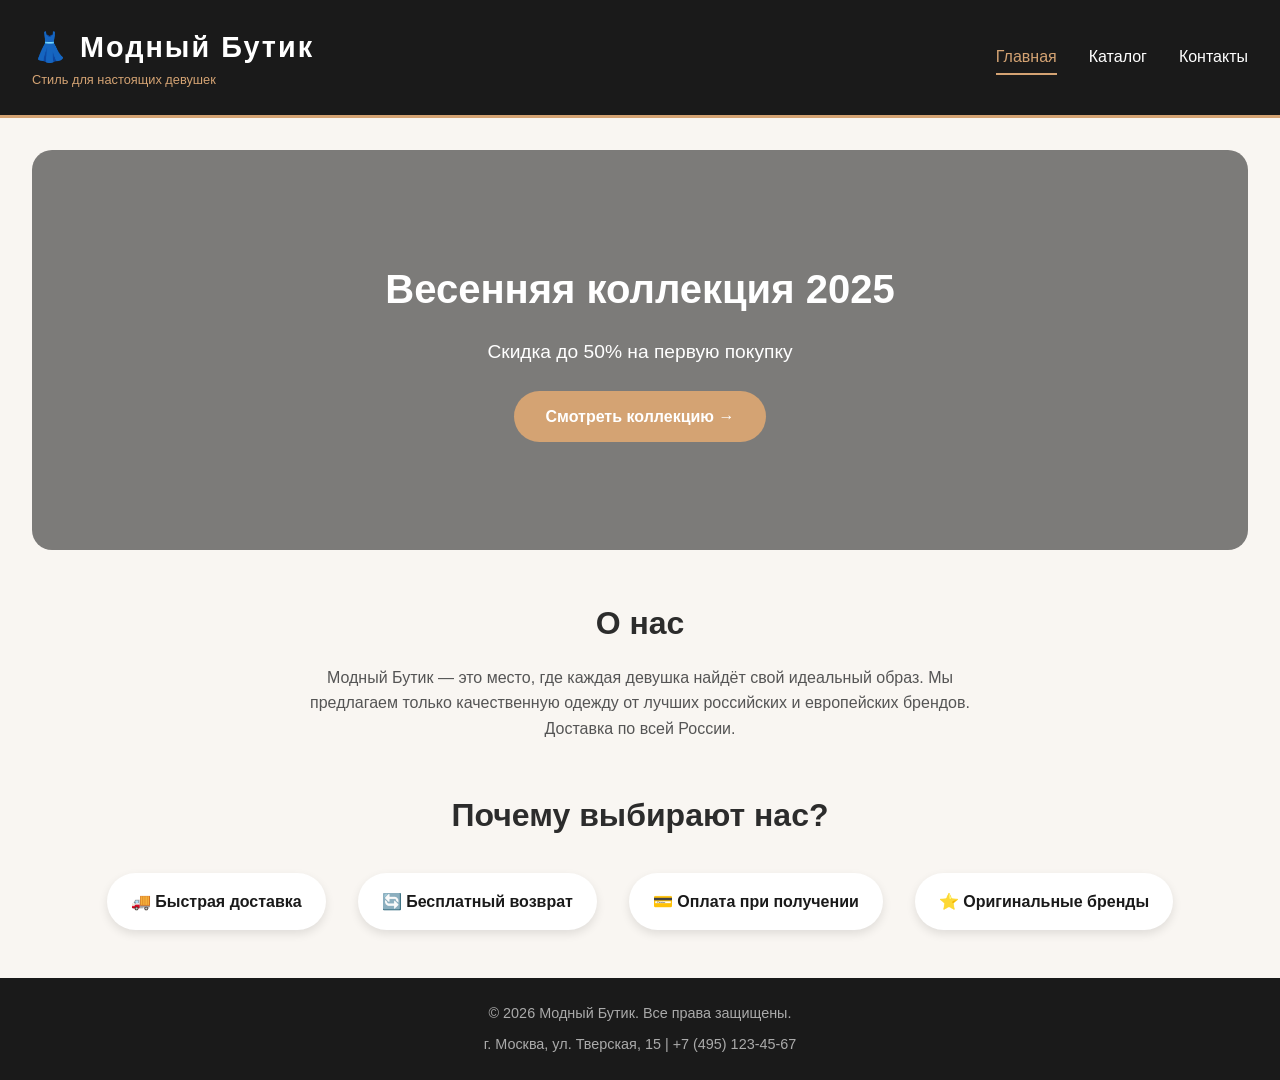
<file: index.html>
<!DOCTYPE html>
<html lang="ru">
<head>
    <meta charset="UTF-8">
    <meta name="viewport" content="width=device-width, initial-scale=1.0">
    <title>Модный Бутик | Главная</title>
    <link rel="stylesheet" href="style.css">
</head>
<body>
    <header>
        <div class="logo">
            <h1>👗 Модный Бутик</h1>
            <p>Стиль для настоящих девушек</p>
        </div>
        <nav>
            <ul>
                <li><a href="index.html" class="active">Главная</a></li>
                <li><a href="catalog.html">Каталог</a></li>
                <li><a href="contact.html">Контакты</a></li>
            </ul>
        </nav>
    </header>

    <main>
        <section class="hero">
            <div class="hero-text">
                <h2>Весенняя коллекция 2025</h2>
                <p>Скидка до 50% на первую покупку</p>
                <a href="catalog.html" class="btn">Смотреть коллекцию →</a>
            </div>
        </section>

        <section class="about">
            <h2>О нас</h2>
            <p>Модный Бутик — это место, где каждая девушка найдёт свой идеальный образ. Мы предлагаем только качественную одежду от лучших российских и европейских брендов. Доставка по всей России.</p>
        </section>

        <section class="advantages">
            <h2>Почему выбирают нас?</h2>
            <div class="adv-list">
                <div class="adv-item">🚚 Быстрая доставка</div>
                <div class="adv-item">🔄 Бесплатный возврат</div>
                <div class="adv-item">💳 Оплата при получении</div>
                <div class="adv-item">⭐ Оригинальные бренды</div>
            </div>
        </section>
    </main>

    <footer>
        <p>© 2026 Модный Бутик. Все права защищены.</p>
        <p>г. Москва, ул. Тверская, 15 | +7 (495) 123-45-67</p>
    </footer>
</body>
</html>
</file>
<file: style.css>
* {
    margin: 0;
    padding: 0;
    box-sizing: border-box;
}

body {
    font-family: 'Segoe UI', 'Roboto', 'Arial', sans-serif;
    background: #f9f6f2;
    color: #2c2c2c;
    line-height: 1.6;
}

header {
    background: #1a1a1a;
    color: white;
    padding: 1.5rem 2rem;
    display: flex;
    justify-content: space-between;
    align-items: center;
    flex-wrap: wrap;
    border-bottom: 3px solid #d4a373;
}

.logo h1 {
    font-size: 1.8rem;
    letter-spacing: 2px;
}

.logo p {
    font-size: 0.8rem;
    color: #d4a373;
}

nav ul {
    display: flex;
    list-style: none;
    gap: 2rem;
}

nav ul li a {
    color: white;
    text-decoration: none;
    font-weight: 500;
    padding: 0.5rem 0;
    transition: 0.3s;
    border-bottom: 2px solid transparent;
}

nav ul li a:hover,
nav ul li a.active {
    border-bottom-color: #d4a373;
    color: #d4a373;
}

main {
    max-width: 1300px;
    margin: 2rem auto;
    padding: 0 2rem;
}

/* Hero секция */
.hero {
    background: linear-gradient(rgba(0,0,0,0.5), rgba(0,0,0,0.5)), url('https://via.placeholder.com/1200x400?text=Collection+2025');
    background-size: cover;
    background-position: center;
    height: 400px;
    display: flex;
    align-items: center;
    justify-content: center;
    text-align: center;
    border-radius: 20px;
    margin-bottom: 3rem;
}

.hero-text {
    color: white;
}

.hero-text h2 {
    font-size: 2.5rem;
    margin-bottom: 1rem;
}

.hero-text p {
    font-size: 1.2rem;
    margin-bottom: 1.5rem;
}

.btn {
    background: #d4a373;
    color: white;
    padding: 0.8rem 2rem;
    text-decoration: none;
    border-radius: 30px;
    font-weight: bold;
    transition: 0.3s;
    display: inline-block;
    border: none;
    cursor: pointer;
}

.btn:hover {
    background: #b8834f;
    transform: scale(1.05);
}

/* О нас */
.about, .advantages {
    text-align: center;
    margin: 3rem 0;
}

.about h2, .advantages h2 {
    font-size: 2rem;
    margin-bottom: 1rem;
    color: #2c2c2c;
}

.about p {
    max-width: 700px;
    margin: 0 auto;
    color: #555;
}

.adv-list {
    display: flex;
    justify-content: center;
    gap: 2rem;
    flex-wrap: wrap;
    margin-top: 2rem;
}

.adv-item {
    background: #fff;
    padding: 1rem 1.5rem;
    border-radius: 50px;
    box-shadow: 0 4px 10px rgba(0,0,0,0.1);
    font-weight: bold;
    color: #1a1a1a;
}

/* Каталог */
.page-title {
    text-align: center;
    font-size: 2rem;
    margin-bottom: 0.5rem;
    color: #1a1a1a;
}

.subtitle {
    text-align: center;
    color: #777;
    margin-bottom: 2rem;
}

.category-section {
    margin-bottom: 3rem;
}

.category-section h2 {
    font-size: 1.6rem;
    margin-bottom: 1.5rem;
    padding-left: 1rem;
    border-left: 4px solid #d4a373;
}

.products {
    display: flex;
    flex-wrap: wrap;
    gap: 2rem;
    justify-content: flex-start;
}

.product-card {
    background: white;
    width: 270px;
    padding: 1.2rem;
    border-radius: 15px;
    box-shadow: 0 5px 15px rgba(0,0,0,0.08);
    text-align: center;
    transition: 0.3s;
}

.product-card:hover {
    transform: translateY(-8px);
    box-shadow: 0 10px 25px rgba(0,0,0,0.15);
}

/* Rasmlar uchun yangi stil */
.product-img {
    width: 100%;
    height: 250px;
    object-fit: cover;
    border-radius: 12px;
    margin-bottom: 0.8rem;
    background: #f0ebe4;
}

.product-card h3 {
    margin: 0.5rem 0;
    font-size: 1.2rem;
}

.product-card p {
    font-size: 0.85rem;
    color: #666;
    margin: 0.5rem 0;
}

.price {
    font-size: 1.3rem;
    font-weight: bold;
    color: #d4a373;
    margin: 0.8rem 0;
}

.buy-btn {
    background: #1a1a1a;
    color: white;
    border: none;
    padding: 0.6rem 1.2rem;
    border-radius: 30px;
    cursor: pointer;
    font-weight: bold;
    transition: 0.3s;
}

.buy-btn:hover {
    background: #d4a373;
    color: #1a1a1a;
}

/* Контакты */
.contact-grid {
    display: grid;
    grid-template-columns: repeat(auto-fit, minmax(250px, 1fr));
    gap: 1.5rem;
    margin: 2rem 0;
}

.contact-card {
    background: white;
    padding: 1.5rem;
    border-radius: 15px;
    text-align: center;
    box-shadow: 0 4px 10px rgba(0,0,0,0.05);
}

.contact-icon {
    font-size: 2.5rem;
    margin-bottom: 0.5rem;
}

.contact-card h3 {
    color: #d4a373;
    margin-bottom: 0.5rem;
}

.feedback-form {
    background: white;
    padding: 2rem;
    border-radius: 20px;
    margin: 2rem 0;
    box-shadow: 0 5px 15px rgba(0,0,0,0.05);
}

.feedback-form h2 {
    text-align: center;
    margin-bottom: 1.5rem;
    color: #1a1a1a;
}

.feedback-form input,
.feedback-form textarea {
    width: 100%;
    padding: 0.8rem;
    margin: 0.5rem 0;
    border: 1px solid #ddd;
    border-radius: 10px;
    font-family: inherit;
}

.feedback-form input:focus,
.feedback-form textarea:focus {
    outline: none;
    border-color: #d4a373;
}

.form-message {
    text-align: center;
    margin-top: 1rem;
    color: #d4a373;
    font-weight: bold;
}

.social {
    text-align: center;
    margin: 2rem 0;
}

.social h3 {
    margin-bottom: 1rem;
}

.social-links {
    display: flex;
    justify-content: center;
    gap: 1.5rem;
    flex-wrap: wrap;
}

.social-links a {
    text-decoration: none;
    background: #1a1a1a;
    color: white;
    padding: 0.5rem 1.2rem;
    border-radius: 30px;
    transition: 0.3s;
}

.social-links a:hover {
    background: #d4a373;
    color: #1a1a1a;
}

footer {
    background: #1a1a1a;
    color: #aaa;
    text-align: center;
    padding: 1.5rem;
    margin-top: 3rem;
    font-size: 0.9rem;
}

footer p:first-child {
    margin-bottom: 0.5rem;
}

/* Адаптивность */
@media (max-width: 800px) {
    header {
        flex-direction: column;
        text-align: center;
        gap: 1rem;
    }
    
    nav ul {
        justify-content: center;
        flex-wrap: wrap;
    }
    
    .products {
        justify-content: center;
    }
    
    .hero-text h2 {
        font-size: 1.8rem;
    }
    
    .product-card {
        width: 240px;
    }
    
    .product-img {
        height: 220px;
    }
}
</file>
